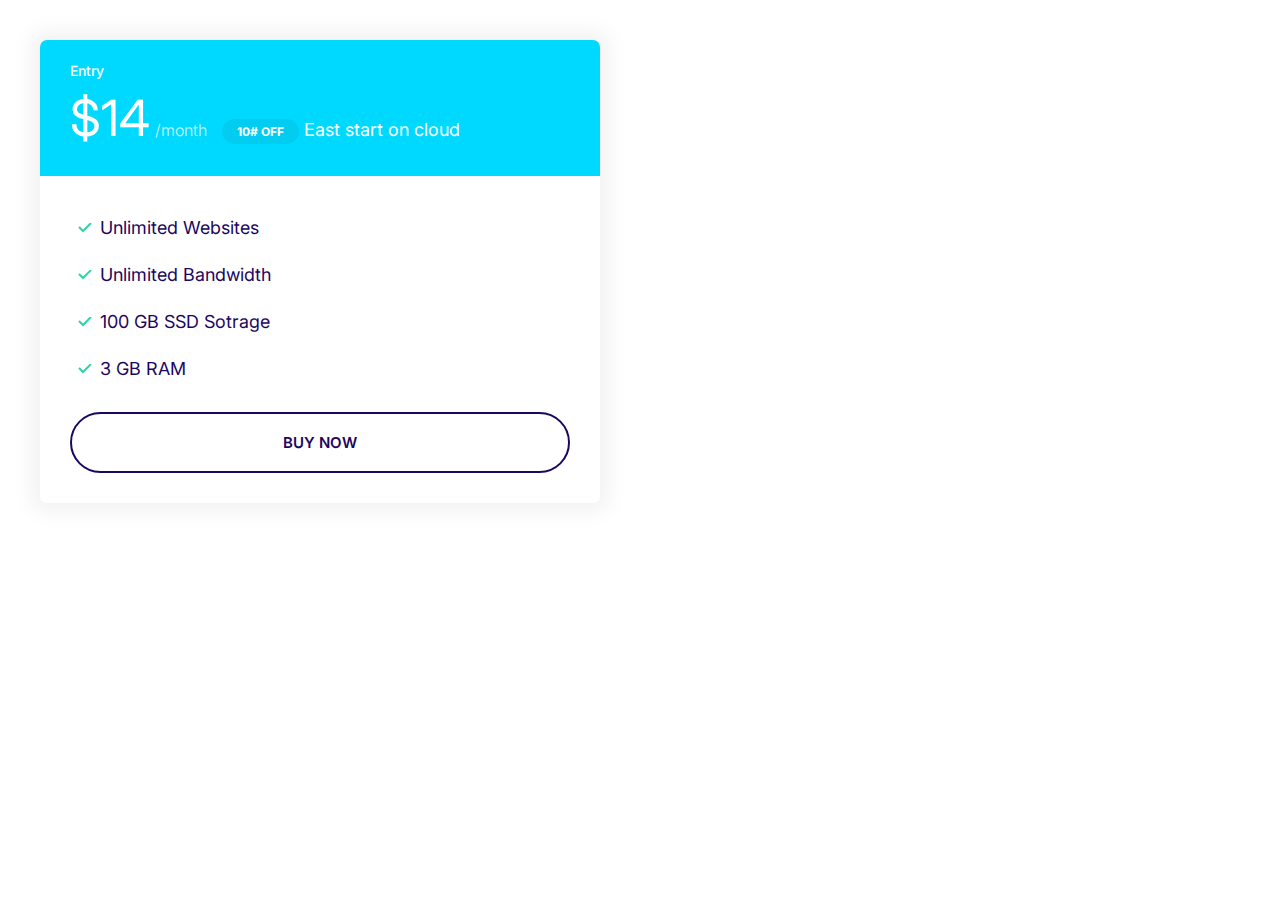
<file: index.html>
<!DOCTYPE html>
<html lang="en">
  <head>
    <meta charset="UTF-8" />
    <meta name="viewport" content="width=device-width, initial-scale=1.0" />
    <title>Document</title>
    <link rel="preconnect" href="https://fonts.googleapis.com" />
    <link rel="preconnect" href="https://fonts.gstatic.com" crossorigin />
    <link
      href="https://fonts.googleapis.com/css2?family=Inter:ital,opsz,wght@0,14..32,100..900;1,14..32,100..900&display=swap"
      rel="stylesheet"
    />
    <link rel="stylesheet" href="css/normalize.css" />
    <link rel="stylesheet" href="css/styles.css" />
  </head>
  <body>
    <div style="width: 50%; padding: 4rem">
      <div class="plan">
        <div class="card card--secondary">
          <header class="card__header">
            <h3 class="plan__name">Entry</h3>
            <span class="plan__price">$14</span>
            <span class="plan__billing-cycle">/month</span>
            <span class="badge badge--secondary badge--small">10# OFF</span>
            <span class="plan__descripion">East start on cloud</span>
          </header>
          <div class="card__body">
            <ul class="list list--tick">
              <li class="list__item">Unlimited Websites</li>
              <li class="list__item">Unlimited Bandwidth</li>
              <li class="list__item">100 GB SSD Sotrage</li>
              <li class="list__item">3 GB RAM</li>
            </ul>
            <button class="btn btn--outline btn--block">Buy Now</button>
          </div>
        </div>
      </div>
    </div>
  </body>
</html>
</file>
<file: css/styles.css>
:root{
    --color-primary: #2584ff;
    --color-secondary: #00d9ff;
    --color-accent: #ff3400;
    --color-headings: #1b0760;
    --color-body: #918ca4;
    --color-border: #ccc;
    --border-radius: 30px;
    
}

*, *::after, *::before {
    box-sizing: border-box;
}

/* Typogrophy */

html{
 font-size:62.5%;   
}
body{
    font-family: Inter,Arial, Helvetica, sans-serif;
    font-size: 2.4rem;
    line-height: 1.5;
    color: var(--color-body);
}

h1,h2,h3{
    color: var(--color-headings);
    margin-bottom: 1rem;

}
h1{
    font-size: 7rem;
}
h2{
    font-size: 4rem;
}
h3{
    font-size: 3rem;
}

p{
    margin-top: 0;
}

@media screen and (min-width:1024px){
    body{
        font-size: 1.8rem;
    } 
    h1{
        font-size: 8rem;
    }   
    h2{
        font-size: 4rem;
    } 
    h3{
        font-size: 2.4rem;
    } 
}

/* Links */

a{
    text-decoration: none;
}
.link-arrow{
    color:var(--color-accent);
    text-transform: uppercase;
    font-size: 2rem;
    font-weight: bold;
}

.link-arrow::after{
    content: "-->";
    margin-left: 5px;
    transition: margin 0.15s;
}

.link-arrow:hover::after{
    margin-left: 10px;
}
@media screen and (min-width: 1024px){
    .link-arrow{
        font-size: 1.5rem;
    }

}

/* Badges */

.badge {
    border-radius: 20px;
    font-size: 2rem;
    font-weight: bold;
    padding: .5rem 2rem;
    white-space: nowrap;
}
.badge--primary {
    background: var(--color-primary);
    color:#fff;
}
.badge--secondary{
    background: var(--color-secondary);
    color:#fff;
}
.badge--small{
    font-size: 1.6rem;
    padding: 0.5rem 1.5rem;
}

@media screen and (min-width: 1024px){
    .badge{
        font-size: 1.5rem;
    }
    .badge--small {
        font-size: 1.2rem;
    }
}

/* Lists */

.list{
    list-style: none;
    padding-left: 0;
    color: var(--color-headings);
}
.list--inline .list__item{
    display: inline-block;
    margin-right: 2rem;
}
.list--tick{
    list-style-image: url(../images/tick.svg);
    padding-left: 3rem;
}

.list--tick .list__item{
    padding-left: .5rem;
    margin-bottom: 1rem;
}

@media screen and (min-width: 1024px){
    .list--tick .list__item{
        padding-left: 0;
    }
}

/* Icons */

.icon { 
    width: 40px;
    height: 40px;
}

.icon--primary{
    fill: var(--color-primary)  
}
.icon-container{
    background: #f3f9fa;
    width: 64px;
    height: 64px;
    border-radius: 100%;
    display: inline-flex;
    justify-content: center;
    align-items: center;
}

/* Buttons */

.btn {
    border-radius: 40px;
    border: 0;
    cursor: pointer;
    font-size: 1.8rem;
    font-weight: 600;
    margin: 1rem 0;
    padding: 2rem 3rem;
    text-align: center;
    text-transform: uppercase;
    white-space: nowrap;
}
.btn--primary{
    background: var(--color-primary);
    color: #fff;
}

.btn--primary:hover{
    background: #3a8ffd;
}
.btn--secondary{
    background: var(--color-secondary);
    color: #fff;
}
.btn--secondary:hover{
    background: #00c8eb;
}
.btn--accent{
    background: var(--color-accent);
    color: #fff;
}
.btn--accent:hover{
    background: #ec3000;
}
.btn--block{
    width: 100%;
    display: inline-block;
}

@media screen and (min-width: 1024px){
    .btn{
        font-size: 1.5rem;
    }
}

.btn--outline{
    background: #fff;
    color: var(--color-headings);
    border: 2px solid var(--color-headings);
}
.btn--outline:hover{
    background: var(--color-headings);
    color:#fff;
}

/* Inputs */

.input{
    border-radius: var(--border-radius);
    border: 1px solid var(--color-border);
    color: var(--color-headings);
    font-size: 2rem;
    outline: 0;
    padding: 1.5rem 3.5rem;
}
::placeholder{
    color: #cdcbd7;
}

.input-group {
    border: 1px solid var(--color-border);
    border-radius: var(--border-radius);
    display: flex;
}

.input-group .input {
    border: 0;
    flex-grow: 1;
    padding: 1.5rem 1rem;
}

.input-group .btn {
    margin: 4px;
}
@media screen and (min-width: 1024px){
    .input {
        font-size: 1.5rem;
    }
}

/* Cards */
.card{
    border-radius: 7px;
    box-shadow: 0 0 20px 10px #f3f3f3;
    overflow: hidden;
}

.card__header, .card__body {
    padding: 2rem 3rem;

}

.card--primary .card__header {
    background: var(--color-primary);
    color: #fff;
}
.card--secondary .card__header {
    background: var(--color-secondary);
    color: #fff;
}

.card--secondary .badge--secondary{
    background: #02cdf1;
}

/* Plans */
.plan__name{
    color: #fff;
    margin: 0;
    font-weight: 500;
    font-size: 2.4rem;
}

.plan__price{
    font-size: 6rem;
}
.plan__billing-cycle{
    font-size: 2.4rem;
    font-weight: 300;
    opacity: .8;
    margin-right: 1rem;
}
.plan_description{
    font-size: 2rem;
    font-weight: 300;
    letter-spacing: 1px;
    display: block;
}

.plan .list__item{
margin-bottom: 2rem;

}

@media screen and (min-width:1024px) {
    .plan__name {
        font-size: 1.4rem;
    }
    .plan__price{
        font-size: 5rem;
    }
    .plan__billing-cycle{
        font-size: 1.6rem;
    }
}
</file>
